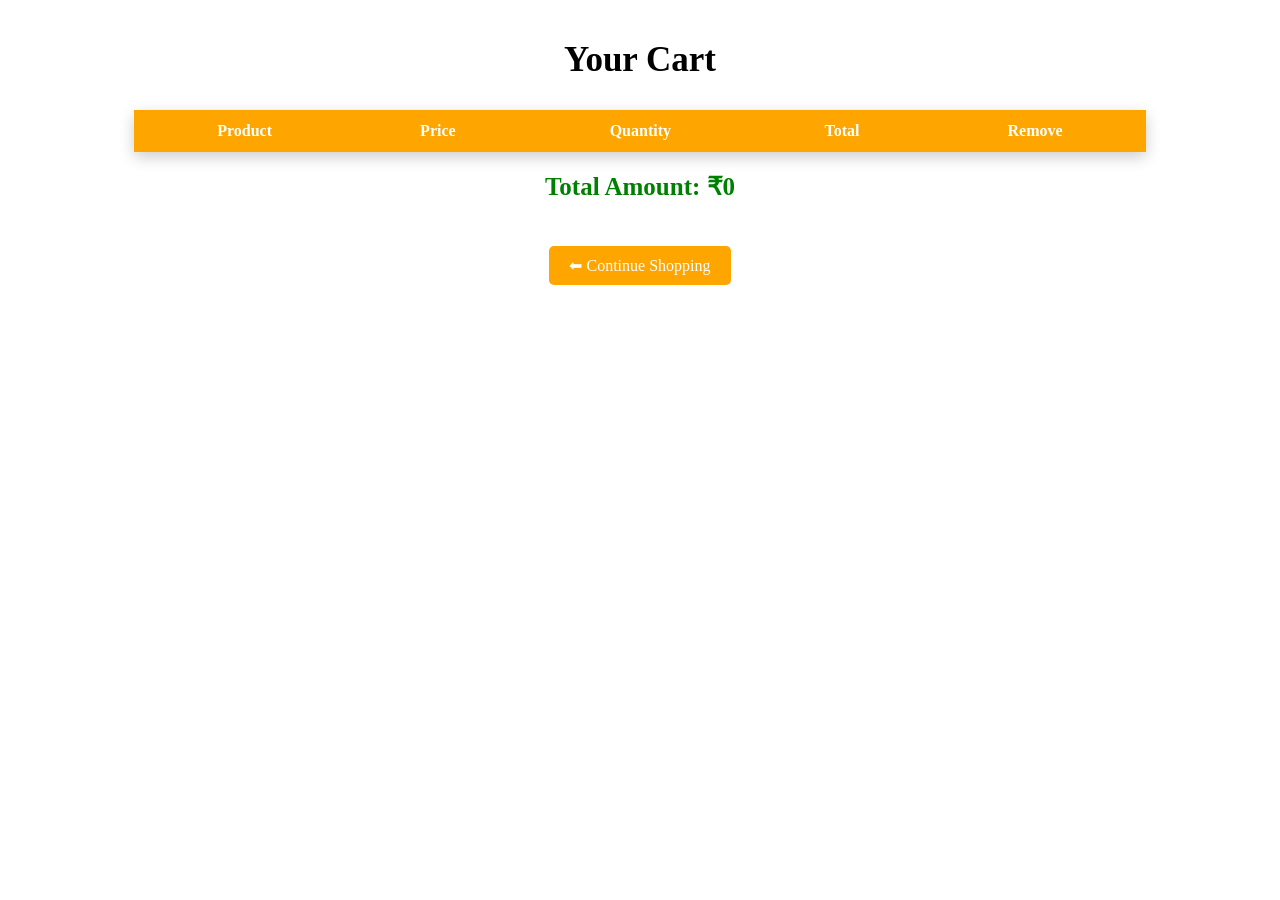
<file: cart.html>
<!DOCTYPE html>
<html lang="en">

<head>

    <meta charset="UTF-8">
    <meta name="viewport" content="width=device-width, initial-scale=1.0">

    <title>Your Cart</title>

    <style>
        /* CART PAGE */

        .cart-title {
            text-align: center;
            margin-top: 40px;
            font-size: 35px;
        }

        .cart-container {
            width: 80%;
            margin: auto;
            text-align: center;
            margin-top: 30px;
        }

        .cart-table {
            width: 100%;
            border-collapse: collapse;
            background: white;
            box-shadow: 0 5px 15px rgba(0, 0, 0, 0.2);
        }

        .cart-table th {
            background: orange;
            color: white;
            padding: 12px;
        }

        .cart-table td {
            padding: 12px;
            border-bottom: 1px solid #ddd;
        }

        .cart-total {
            margin-top: 20px;
            font-size: 25px;
            color: green;
        }

        .shop-btn {
            display: inline-block;
            margin-top: 20px;
            padding: 10px 20px;
            background: orange;
            color: white;
            text-decoration: none;
            border-radius: 5px;
        }

        .shop-btn:hover {
            background: red;
        }

        /* REMOVE BUTTON */

        .remove-btn {
            background: red;
            color: white;
            border: none;
            padding: 6px 10px;
            border-radius: 4px;
            cursor: pointer;
        }

        .remove-btn:hover {
            background: darkred;
        }
    </style>

</head>

<body>

    <h2 class="cart-title">Your Cart</h2>

    <div class="cart-container">

        <table class="cart-table">

            <thead>
                <tr>
                    <th>Product</th>
                    <th>Price</th>
                    <th>Quantity</th>
                    <th>Total</th>
                    <th>Remove</th>
                </tr>
            </thead>

            <tbody id="cartItems">
            </tbody>

        </table>

        <h3 class="cart-total">
            Total Amount: ₹<span id="totalAmount">0</span>
        </h3>

        <a href="electronics.html" class="shop-btn">
            ⬅ Continue Shopping
        </a>

    </div>


    <script>

        let cart = JSON.parse(localStorage.getItem("cart")) || [];

        let table = document.getElementById("cartItems");

        let total = 0;

        cart.forEach(function (item, index) {

            let row = document.createElement("tr");

            let itemTotal = item.price;

            total += itemTotal;

            row.innerHTML = `
<td>${item.name}</td>
<td>₹${item.price}</td>
<td>1</td>
<td>₹${itemTotal}</td>
<td>
<button class="remove-btn" onclick="removeItem(${index})">
Remove
</button>
</td>
`;

            table.appendChild(row);

        });

        document.getElementById("totalAmount").innerText = total;


        /* REMOVE ITEM FUNCTION */

        function removeItem(index) {

            let cart = JSON.parse(localStorage.getItem("cart")) || [];

            cart.splice(index, 1);

            localStorage.setItem("cart", JSON.stringify(cart));

            location.reload();

        }

    </script>

</body>

</html>
</file>
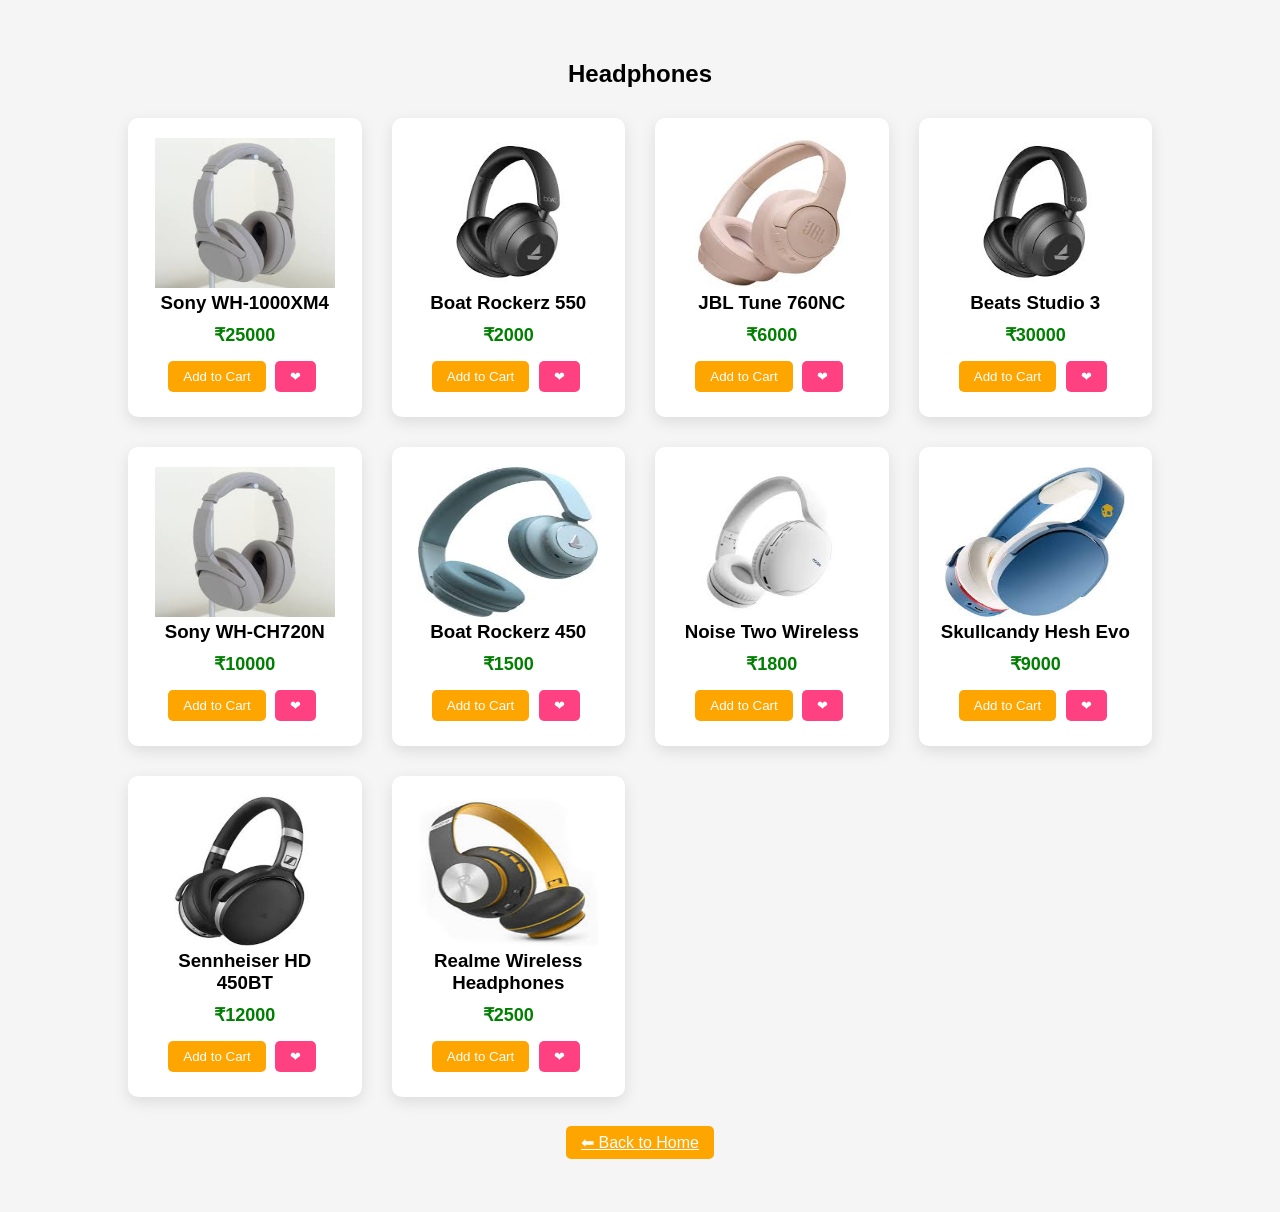
<file: headphone.html>
<!DOCTYPE html>
<html lang="en">

<head>
    <meta charset="UTF-8">
    <meta name="viewport" content="width=device-width, initial-scale=1.0">
    <title>Headphones</title>

    <link rel="stylesheet" href="style.css">

    <style>
        body {
            font-family: Arial;
            background: #f5f5f5;
        }

        .headphone-section {
            padding: 60px 10%;
            text-align: center;
        }

        .headphone-container {
            display: grid;
            grid-template-columns: repeat(auto-fit, minmax(220px, 1fr));
            gap: 30px;
            margin-top: 30px;
        }

        .headphone-box {
            background: white;
            padding: 20px;
            border-radius: 10px;
            box-shadow: 0 5px 15px rgba(0, 0, 0, 0.1);
            transition: 0.3s;
            position: relative;
        }

        .headphone-box:hover {
            transform: translateY(-10px);
        }

        .headphone-box img {
            width: 180px;
            height: 150px;
        }

        .price {
            color: green;
            font-weight: bold;
            margin: 10px 0;
        }

        .cart-btn {
            padding: 8px 15px;
            background: orange;
            border: none;
            color: white;
            border-radius: 5px;
            cursor: pointer;
        }

        .cart-btn:hover {
            background: red;
        }

        /* wishlist heart */

        .heart {
            position: absolute;
            top: 10px;
            right: 15px;
            font-size: 22px;
            cursor: pointer;
            color: #bbb;
        }

        .heart:hover {
            color: red;
        }

        .wish-btn {
            padding: 8px 15px;
            background: #ff4081;
            border: none;
            color: white;
            border-radius: 5px;
            cursor: pointer;
            margin: 5px;
        }

        .wish-btn:hover {
            background: #e91e63;
        }
    </style>

</head>

<body>

    <section class="headphone-section">

        <h2>Headphones</h2>

        <div class="headphone-container">

            <div class="headphone-box">

                <img src="Sony WH-1000XM4.jpg">
                <h3>Sony WH-1000XM4</h3>
                <p class="price">₹25000</p>
                <button onclick="addToCart('Sony WH-1000XM4',25000)" class="cart-btn">Add to Cart</button>
                <button onclick="addToWishlist('Sony WH-1000XM4',25000,'sony WH-1000XM4.jfif')"
                    class="wish-btn">❤</button>
            </div>

            <div class="headphone-box">
                <img src="boat_headphone.jpg">
                <h3>Boat Rockerz 550</h3>
                <p class="price">₹2000</p>
                <button onclick="addToCart('Boat Rockerz 550',2000)" class="cart-btn">Add to Cart</button>
                <button onclick="addToWishlist('Boat Rockerz 550',2000,'boat_headphone.jfif')"
                    class="wish-btn">❤</button>
            </div>

            <div class="headphone-box">
                <img src="JBL Tune 760NC.jpg">
                <h3>JBL Tune 760NC</h3>
                <p class="price">₹6000</p>
                <button onclick="addToCart('JBL Tune 760NC',6000)" class="cart-btn">Add to Cart</button>
                <button onclick="addToWishlist('JBL Tune 760NC',6000,'JBL Tune 760NC.jfif')" class="wish-btn">❤</button>
            </div>

            <div class="headphone-box">
                <img src="boat_headphone.jpg">
                <h3>Beats Studio 3</h3>
                <p class="price">₹30000</p>
                <button onclick="addToCart('Beats Studio 3',30000)" class="cart-btn">Add to Cart</button>
                <button onclick="addToWishlist('Beats Studio 3',30000,'boat_headphone.jfif')"
                    class="wish-btn">❤</button>
            </div>

            <div class="headphone-box">
                <img src="Sony WH-1000XM4.jpg">
                <h3>Sony WH-CH720N</h3>
                <p class="price">₹10000</p>
                <button onclick="addToCart('Sony WH-CH720N',10000)" class="cart-btn">Add to Cart</button>
                <button onclick="addToWishlist('Sony WH-CH720N',10000,'Sony WH-1000XM4.jfif')"
                    class="wish-btn">❤</button>
            </div>

            <div class="headphone-box">
                <img src="Boat Rockerz 450.jpg">
                <h3>Boat Rockerz 450</h3>
                <p class="price">₹1500</p>
                <button onclick="addToCart('Boat Rockerz 450',1500)" class="cart-btn">Add to Cart</button>
                <button onclick="addToWishlist('Boat Rockerz 450',1500,'Boat Rockerz 450.jfif')"
                    class="wish-btn">❤</button>
            </div>

            <div class="headphone-box">
                <img src="Noise Two Wireless.jpg">
                <h3>Noise Two Wireless</h3>
                <p class="price">₹1800</p>
                <button onclick="addToCart('Noise Two Wireless',1800)" class="cart-btn">Add to Cart</button>
                <button onclick="addToWishlist('Noise Two Wireless',1800,'Noise Two Wireless.jfif')"
                    class="wish-btn">❤</button>
            </div>

            <div class="headphone-box">
                <img src="Skullcandy Hesh Evo.jpg">
                <h3>Skullcandy Hesh Evo</h3>
                <p class="price">₹9000</p>
                <button onclick="addToCart('Skullcandy Hesh Evo',9000)" class="cart-btn">Add to Cart</button>
                <button onclick="addToWishlist('Skullcandy Hesh Evo',9000,'Skullcandy Hesh Evo.jfif')"
                    class="wish-btn">❤</button>
            </div>

            <div class="headphone-box">
                <img src="Sennheiser HD 450BT.jpg">
                <h3>Sennheiser HD 450BT</h3>
                <p class="price">₹12000</p>
                <button onclick="addToCart('Sennheiser HD 450BT',12000)" class="cart-btn">Add to Cart</button>
                <button onclick="addToWishlist('Sennheiser HD 450BT',12000,'Sennheiser HD 450BT.jfif')"
                    class="wish-btn">❤</button>
            </div>

            <div class="headphone-box">
                <img src="Realme Wireless Headphones.jpg">
                <h3>Realme Wireless Headphones</h3>
                <p class="price">₹2500</p>
                <button onclick="addToCart('Realme Wireless Headphones',2500)" class="cart-btn">Add to Cart</button>
                <button onclick="addToWishlist('Realme Wireless Headphones',2500,'Realme Wireless Headphones.jfif')"
                    class="wish-btn">❤</button>
            </div>

        </div>

        <br><br>

        <a href="electronics.html" class="cart-btn">⬅ Back to Home</a>

    </section>

    <script>

        function addToCart(name, price) {

            let cart = JSON.parse(localStorage.getItem("cart")) || [];

            cart.push({ name: name, price: price });

            localStorage.setItem("cart", JSON.stringify(cart));

            alert(name + " added to cart");

        }

        function addToWishlist(name, price, image) {

            let wishlist = JSON.parse(localStorage.getItem("wishlist")) || [];

            wishlist.push({
                name: name,
                price: price,
                image: image
            });

            localStorage.setItem("wishlist", JSON.stringify(wishlist));

            alert(name + " added to wishlist ❤️");

        }

    </script>

</body>

</html>
</file>
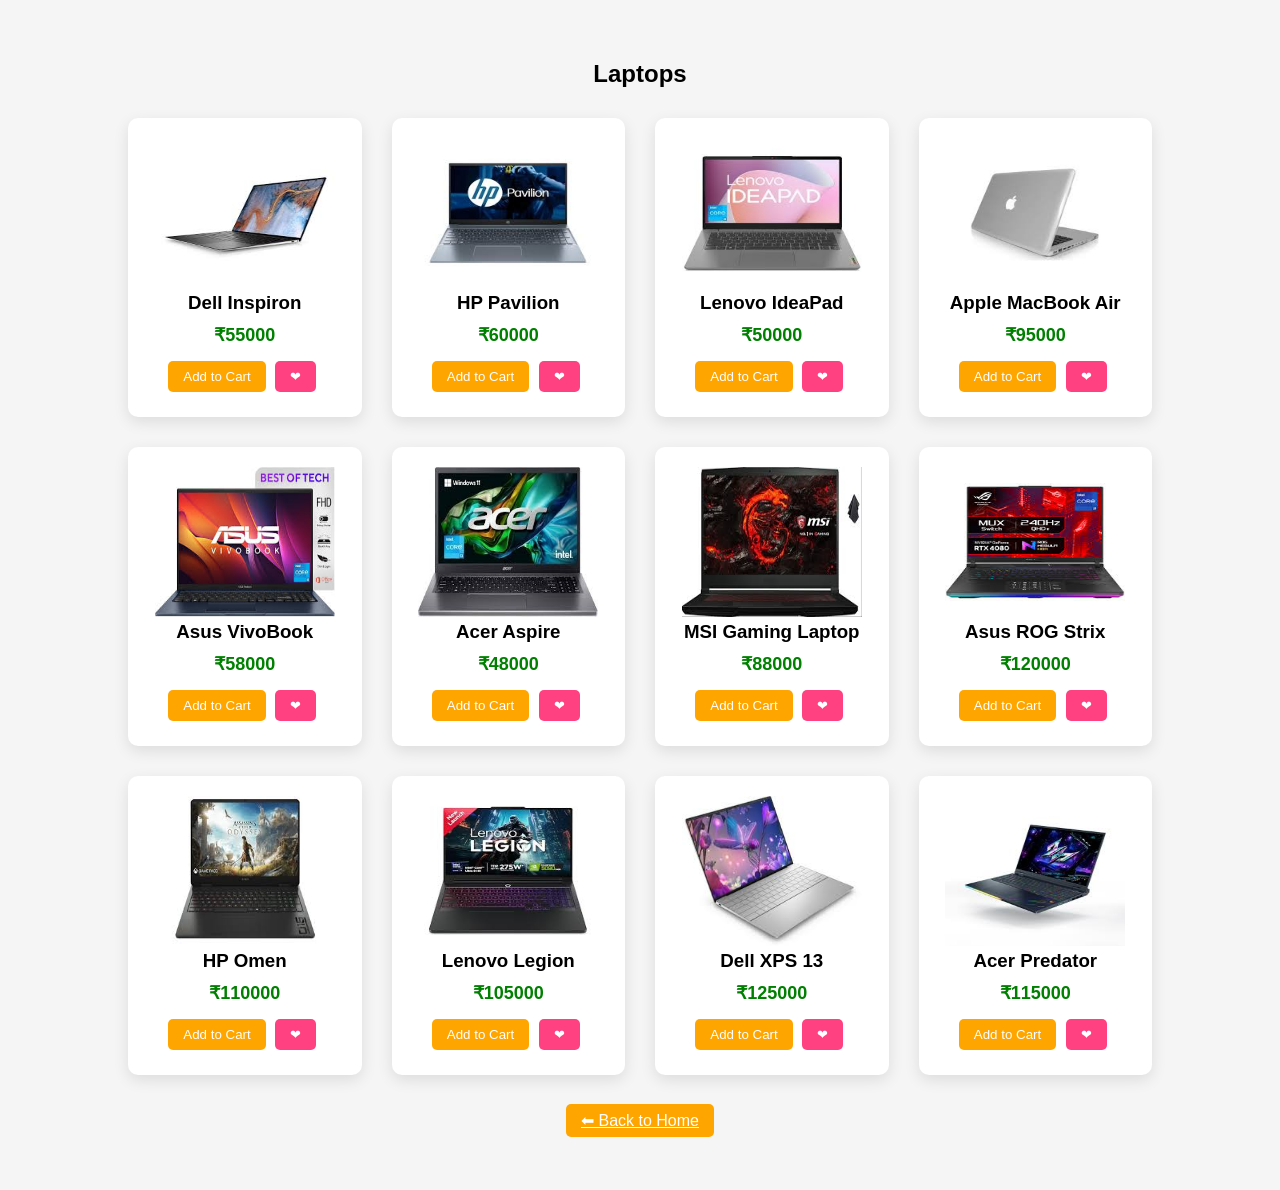
<file: leptop.html>
<!DOCTYPE html>
<html lang="en">

<head>
    <meta charset="UTF-8">
    <meta name="viewport" content="width=device-width, initial-scale=1.0">
    <title>Laptops</title>

    <link rel="stylesheet" href="style.css">

    <style>
        body {
            font-family: Arial;
            background: #f5f5f5;
        }

        .laptop-section {
            padding: 60px 10%;
            text-align: center;
        }

        .laptop-container {
            display: grid;
            grid-template-columns: repeat(auto-fit, minmax(220px, 1fr));
            gap: 30px;
            margin-top: 30px;
        }

        .laptop-box {
            background: white;
            padding: 20px;
            border-radius: 10px;
            box-shadow: 0 5px 15px rgba(0, 0, 0, 0.1);
            transition: 0.3s;
        }

        .laptop-box:hover {
            transform: translateY(-10px);
        }

        .laptop-box img {
            width: 180px;
            height: 150px;
        }

        .price {
            color: green;
            font-weight: bold;
            margin: 10px 0;
        }

        .cart-btn {
            padding: 8px 15px;
            background: orange;
            border: none;
            color: white;
            border-radius: 5px;
            cursor: pointer;
        }

        .cart-btn:hover {
            background: red;
        }

        .wish-btn {
            padding: 8px 15px;
            background: #ff4081;
            border: none;
            color: white;
            border-radius: 5px;
            cursor: pointer;
            margin: 5px;
        }

        .wish-btn:hover {
            background: #e91e63;
        }
    </style>

</head>

<body>

    <section class="laptop-section">

        <h2>Laptops</h2>

        <div class="laptop-container">

            <div class="laptop-box">
                <img src="dell_leptop.jpg">
                <h3>Dell Inspiron</h3>
                <p class="price">₹55000</p>
                <button onclick="addToCart('Dell Inspiron',55000)" class="cart-btn">Add to Cart</button>
                <button onclick="addToWishlist('Dell Inspiron',55000,'Dell Inspiron.jfif')" class="wish-btn">❤</button>
            </div>

            <div class="laptop-box">
                <img src="HP Pavilion.jpg">
                <h3>HP Pavilion</h3>
                <p class="price">₹60000</p>
                <button onclick="addToCart('HP Pavilion',60000)" class="cart-btn">Add to Cart</button>
                <button onclick="addToWishlist('HP Pavilion',25000,'sony WH-1000XM4.jfif')" class="wish-btn">❤</button>
            </div>

            <div class="laptop-box">
                <img src="Lenovo IdeaPad.jpg">
                <h3>Lenovo IdeaPad</h3>
                <p class="price">₹50000</p>
                <button onclick="addToCart('Lenovo IdeaPad',50000)" class="cart-btn">Add to Cart</button>
                <button onclick="addToWishlist('Lenovo IdeaPad',50000,'Lenovo IdeaPad.jfif')"
                    class="wish-btn">❤</button>
            </div>

            <div class="laptop-box">
                <img src="Apple MacBook Air.jpg">
                <h3>Apple MacBook Air</h3>
                <p class="price">₹95000</p>
                <button onclick="addToCart('Apple MacBook Air',95000)" class="cart-btn">Add to Cart</button>
                <button onclick="addToWishlist('Apple MacBook Air',95000,'Apple MacBook Air.jfif')"
                    class="wish-btn">❤</button>
            </div>

            <div class="laptop-box">
                <img src="Asus VivoBook.jpg">
                <h3>Asus VivoBook</h3>
                <p class="price">₹58000</p>
                <button onclick="addToCart('Asus VivoBook',58000)" class="cart-btn">Add to Cart</button>
                <button onclick="addToWishlist('Asus VivoBook',58000,'Asus VivoBook.jfif')" class="wish-btn">❤</button>
            </div>

            <div class="laptop-box">
                <img src="Acer Aspire.jpg">
                <h3>Acer Aspire</h3>
                <p class="price">₹48000</p>
                <button onclick="addToCart('Acer Aspire',48000)" class="cart-btn">Add to Cart</button>
                <button onclick="addToWishlist('Acer Aspire',48000,'Acer Aspire.jfif')" class="wish-btn">❤</button>
            </div>

            <div class="laptop-box">
                <img src="MSI Gaming Laptop.jpg">
                <h3>MSI Gaming Laptop</h3>
                <p class="price">₹88000</p>
                <button onclick="addToCart('MSI Gaming Laptop',88000)" class="cart-btn">Add to Cart</button>
                <button onclick="addToWishlist('MSI Gaming Laptop',88000,'MSI Gaming Laptop.jfif')"
                    class="wish-btn">❤</button>
            </div>

            <div class="laptop-box">
                <img src="Asus ROG Strix.jpg">
                <h3>Asus ROG Strix</h3>
                <p class="price">₹120000</p>
                <button onclick="addToCart('Asus ROG Strix',120000)" class="cart-btn">Add to Cart</button>
                <button onclick="addToWishlist('Asus ROG Strix',120000,'Asus ROG Strix.jfif')"
                    class="wish-btn">❤</button>
            </div>

            <div class="laptop-box">
                <img src="HP Omen.jpg">
                <h3>HP Omen</h3>
                <p class="price">₹110000</p>
                <button onclick="addToCart('HP Omen',110000)" class="cart-btn">Add to Cart</button>
                <button onclick="addToWishlist('HP Omen',110000,'HP Omen.jfif')" class="wish-btn">❤</button>
            </div>

            <div class="laptop-box">
                <img src="Lenovo Legion.jpg">
                <h3>Lenovo Legion</h3>
                <p class="price">₹105000</p>
                <button onclick="addToCart('Lenovo Legion',105000)" class="cart-btn">Add to Cart</button>
                <button onclick="addToWishlist('Lenovo Legion',105000,'Lenovo Legion.jfif')" class="wish-btn">❤</button>
            </div>

            <div class="laptop-box">
                <img src="Dell XPS 13.jpg">
                <h3>Dell XPS 13</h3>
                <p class="price">₹125000</p>
                <button onclick="addToCart('Dell XPS 13',125000)" class="cart-btn">Add to Cart</button>
                <button onclick="addToWishlist('Dell XPS 13',125000,'Dell XPS 13.jfif')" class="wish-btn">❤</button>
            </div>

            <div class="laptop-box">
                <img src="Acer Predator.jpg">
                <h3>Acer Predator</h3>
                <p class="price">₹115000</p>
                <button onclick="addToCart('Acer Predator',115000)" class="cart-btn">Add to Cart</button>
                <button onclick="addToWishlist('Acer Predator',115000,'Acer Predator.jfif')" class="wish-btn">❤</button>
            </div>

        </div>

        <br><br>

        <a href="electronics.html" class="cart-btn">⬅ Back to Home</a>

    </section>

    <script>

        function addToCart(name, price) {

            let cart = JSON.parse(localStorage.getItem("cart")) || [];

            cart.push({ name: name, price: price });

            localStorage.setItem("cart", JSON.stringify(cart));

            alert(name + " added to cart");

        }

        function addToWishlist(name, price, image) {

            let wishlist = JSON.parse(localStorage.getItem("wishlist")) || [];

            wishlist.push({
                name: name,
                price: price,
                image: image
            });

            localStorage.setItem("wishlist", JSON.stringify(wishlist));

            alert(name + " added to wishlist ❤️");

        }

    </script>

</body>

</html>
</file>
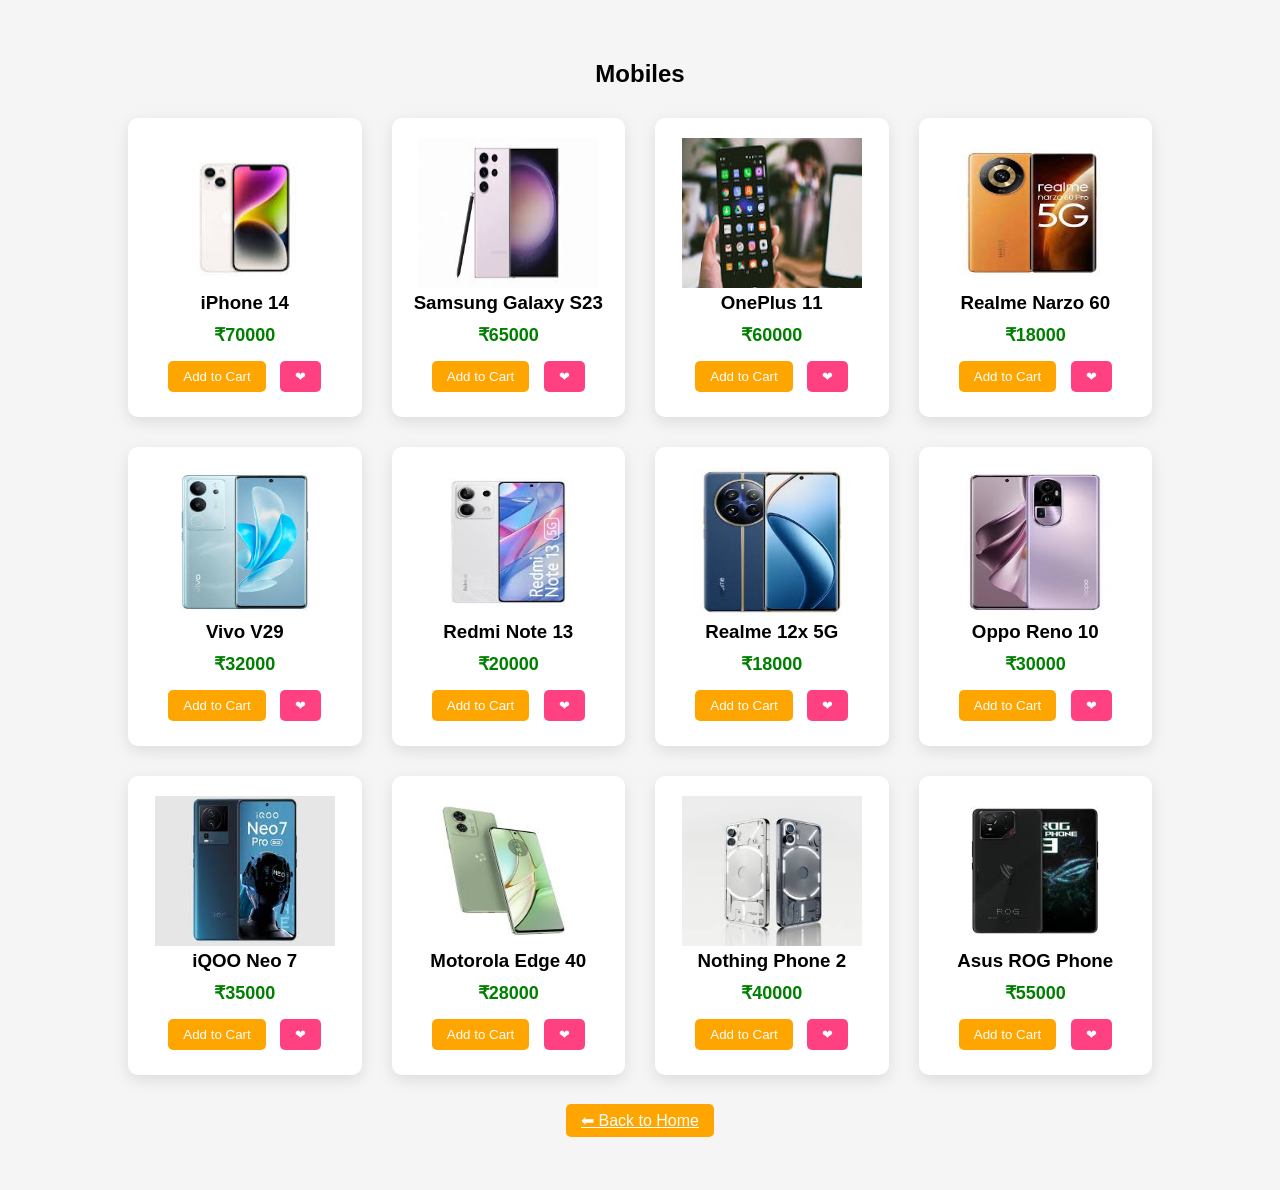
<file: mobile.html>
<!DOCTYPE html>
<html lang="en">

<head>
    <meta charset="UTF-8">
    <meta name="viewport" content="width=device-width, initial-scale=1.0">
    <title>Mobiles</title>

    <link rel="stylesheet" href="style.css">

    <style>
        body {
            font-family: Arial;
            background: #f5f5f5;
        }

        .mobile-section {
            padding: 60px 10%;
            text-align: center;
        }

        .mobile-container {
            display: grid;
            grid-template-columns: repeat(auto-fit, minmax(220px, 1fr));
            gap: 30px;
            margin-top: 30px;
        }

        .mobile-box {
            background: white;
            padding: 20px;
            border-radius: 10px;
            box-shadow: 0 5px 15px rgba(0, 0, 0, 0.1);
            transition: 0.3s;
        }

        .mobile-box:hover {
            transform: translateY(-10px);
        }

        .mobile-box img {
            width: 180px;
            height: 150px;
        }

        .price {
            color: green;
            font-weight: bold;
            margin: 10px 0;
        }

        .cart-btn {
            padding: 8px 15px;
            background: orange;
            border: none;
            color: white;
            border-radius: 5px;
            cursor: pointer;
            margin: 5px;
        }

        .cart-btn:hover {
            background: red;
        }

        .wish-btn {
            padding: 8px 15px;
            background: #ff4081;
            border: none;
            color: white;
            border-radius: 5px;
            cursor: pointer;
            margin: 5px;
        }

        .wish-btn:hover {
            background: #e91e63;
        }
    </style>
</head>

<body>

    <section class="mobile-section">

        <h2>Mobiles</h2>

        <div class="mobile-container">

            <!-- 1 -->
            <div class="mobile-box">
                <img src="iphone 14.jpg">
                <h3>iPhone 14</h3>
                <p class="price">₹70000</p>
                <button onclick="addToCart('iPhone 14',70000)" class="cart-btn">Add to Cart</button>
                <button onclick="addToWishlist('iPhone 14',70000,'iphone 14.jfif')" class="wish-btn">❤</button>
            </div>

            <!-- 2 -->
            <div class="mobile-box">
                <img src="samsung.jpg">
                <h3>Samsung Galaxy S23</h3>
                <p class="price">₹65000</p>
                <button onclick="addToCart('Samsung Galaxy S23',65000)" class="cart-btn">Add to Cart</button>
                <button onclick="addToWishlist('Samsung Galaxy S23',65000,'samsung.jfif')" class="wish-btn">❤
                </button>
            </div>

            <!-- 3 -->
            <div class="mobile-box">
                <img src="mobile.jpg">
                <h3>OnePlus 11</h3>
                <p class="price">₹60000</p>
                <button onclick="addToCart('OnePlus 11',60000)" class="cart-btn">Add to Cart</button>
                <button onclick="addToWishlist('OnePlus 11',60000,'mobile.jfif')" class="wish-btn">❤</button>
            </div>

            <!-- 4 -->
            <div class="mobile-box">
                <img src="realme narzo 60.jpg">
                <h3>Realme Narzo 60</h3>
                <p class="price">₹18000</p>
                <button onclick="addToCart('Realme Narzo 60',18000)" class="cart-btn">Add to Cart</button>
                <button onclick="addToWishlist('Realme Narzo 60',18000,'realme narzo 60.jfif')" class="wish-btn">❤
                </button>
            </div>

            <!-- 5 -->
            <div class="mobile-box">
                <img src="vivo v29.jpg">
                <h3>Vivo V29</h3>
                <p class="price">₹32000</p>
                <button onclick="addToCart('Vivo V29',32000)" class="cart-btn">Add to Cart</button>
                <button onclick="addToWishlist('Vivo V29',32000,'vivo v29.jfif')" class="wish-btn">❤</button>
            </div>

            <!-- 6 -->
            <div class="mobile-box">
                <img src="Redmi Note 13.jpg">
                <h3>Redmi Note 13</h3>
                <p class="price">₹20000</p>
                <button onclick="addToCart('Redmi Note 13',20000)" class="cart-btn">Add to Cart</button>
                <button onclick="addToWishlist('Redmi Note 13',20000,'Redmi Note 13.jfif')" class="wish-btn">❤</button>
            </div>

            <!-- 7 -->
            <div class="mobile-box">
                <img src="realme 12x 5g.jpg">
                <h3>Realme 12x 5G</h3>
                <p class="price">₹18000</p>
                <button onclick="addToCart('Realme 12x 5G',18000)" class="cart-btn">Add to Cart</button>
                <button onclick="addToWishlist('Realme 12x 5G',18000,'realme 12x 5g.jfif')" class="wish-btn">❤</button>
            </div>

            <!-- 8 -->
            <div class="mobile-box">
                <img src="Oppo Reno 10.jpg">
                <h3>Oppo Reno 10</h3>
                <p class="price">₹30000</p>
                <button onclick="addToCart('Oppo Reno 10',30000)" class="cart-btn">Add to Cart</button>
                <button onclick="addToWishlist('Oppo Reno 10',30000,'oppo reno 10.jfif')" class="wish-btn">❤</button>
            </div>

            <!-- 9 -->
            <div class="mobile-box">
                <img src="iQOO Neo 7.jpg">
                <h3>iQOO Neo 7</h3>
                <p class="price">₹35000</p>
                <button onclick="addToCart('iQOO Neo 7',35000)" class="cart-btn">Add to Cart</button>
                <button onclick="addToWishlist('iQOO Neo 7',35000,'iQOO Neo 7.jfif')" class="wish-btn">❤</button>
            </div>

            <!-- 10 -->
            <div class="mobile-box">
                <img src="Motorola Edge 40.jpg">
                <h3>Motorola Edge 40</h3>
                <p class="price">₹28000</p>
                <button onclick="addToCart('Motorola Edge 40',28000)" class="cart-btn">Add to Cart</button>
                <button onclick="addToWishlist('Motorola Edge 40',28000,'Motorola Edge 40.jfif')"
                    class="wish-btn">❤</button>
            </div>

            <!-- 11 -->
            <div class="mobile-box">
                <img src="Nothing Phone 2.jpg">
                <h3>Nothing Phone 2</h3>
                <p class="price">₹40000</p>
                <button onclick="addToCart('Nothing Phone 2',40000)" class="cart-btn">Add to Cart</button>
                <button onclick="addToWishlist('Nothing Phone 2',40000,'Nothing Phone 2.jfif')"
                    class="wish-btn">❤</button>
            </div>

            <!-- 12 -->
            <div class="mobile-box">
                <img src="Asus ROG Phone.jpg">
                <h3>Asus ROG Phone</h3>
                <p class="price">₹55000</p>
                <button onclick="addToCart('Asus ROG Phone',55000)" class="cart-btn">Add to Cart</button>
                <button onclick="addToWishlist('Asus ROG Phone',55000,'Asus ROG phone.jfif')"
                    class="wish-btn">❤</button>
            </div>

        </div>

        <br><br>

        <a href="electronics.html" class="cart-btn">⬅ Back to Home</a>

    </section>

    <script>

        function addToCart(name, price) {

            let cart = JSON.parse(localStorage.getItem("cart")) || [];

            cart.push({ name: name, price: price });

            localStorage.setItem("cart", JSON.stringify(cart));

            alert(name + " added to cart");

        }

        function addToWishlist(name, price, image) {

            let wishlist = JSON.parse(localStorage.getItem("wishlist")) || [];

            wishlist.push({
                name: name,
                price: price,
                image: image
            });

            localStorage.setItem("wishlist", JSON.stringify(wishlist));

            alert(name + " added to wishlist ❤️");

        }

    </script>

</body>

</html>
</file>
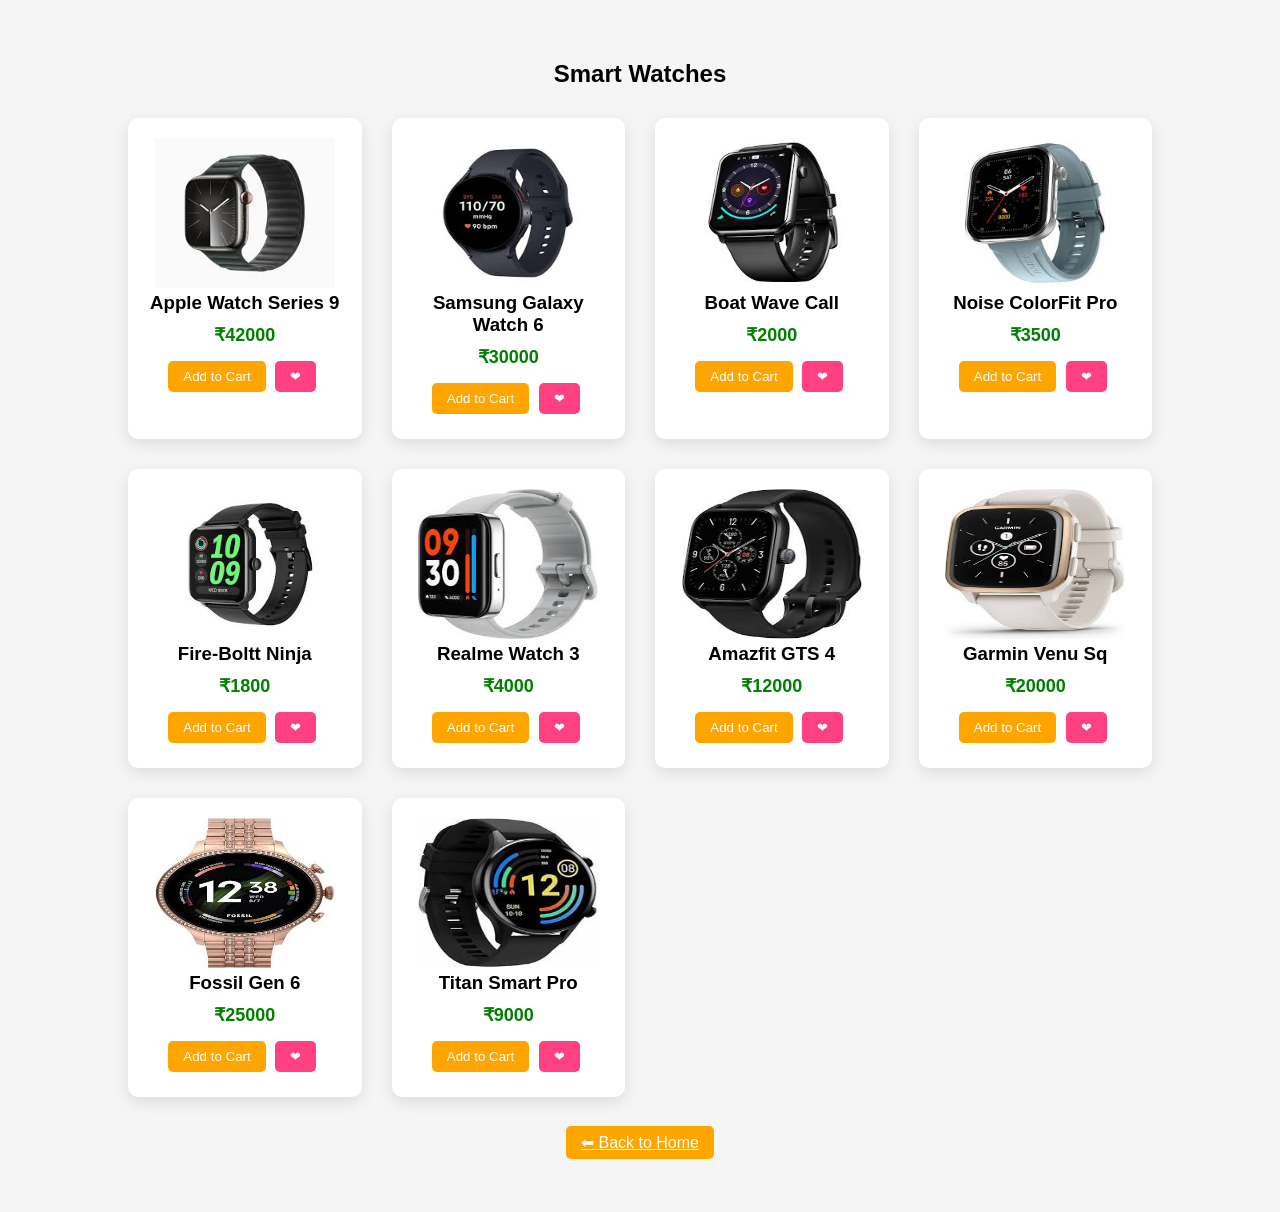
<file: smart watch.html>
<!DOCTYPE html>
<html lang="en">

<head>
    <meta charset="UTF-8">
    <meta name="viewport" content="width=device-width, initial-scale=1.0">
    <title>Smart Watches</title>

    <link rel="stylesheet" href="style.css">

    <style>
        body {
            font-family: Arial;
            background: #f5f5f5;
        }

        .watch-section {
            padding: 60px 10%;
            text-align: center;
        }

        .watch-container {
            display: grid;
            grid-template-columns: repeat(auto-fit, minmax(220px, 1fr));
            gap: 30px;
            margin-top: 30px;
        }

        .watch-box {
            background: white;
            padding: 20px;
            border-radius: 10px;
            box-shadow: 0 5px 15px rgba(0, 0, 0, 0.1);
            transition: 0.3s;
        }

        .watch-box:hover {
            transform: translateY(-10px);
        }

        .watch-box img {
            width: 180px;
            height: 150px;
        }

        .price {
            color: green;
            font-weight: bold;
            margin: 10px 0;
        }

        .cart-btn {
            padding: 8px 15px;
            background: orange;
            border: none;
            color: white;
            border-radius: 5px;
            cursor: pointer;
        }

        .cart-btn:hover {
            background: red;
        }

        .wish-btn {
            padding: 8px 15px;
            background: #ff4081;
            border: none;
            color: white;
            border-radius: 5px;
            cursor: pointer;
            margin: 5px;
        }

        .wish-btn:hover {
            background: #e91e63;
        }
    </style>

</head>

<body>

    <section class="watch-section">

        <h2>Smart Watches</h2>

        <div class="watch-container">

            <div class="watch-box">
                <img src="Apple Watch Series 9.jpg">
                <h3>Apple Watch Series 9</h3>
                <p class="price">₹42000</p>
                <button onclick="addToCart('Apple Watch Series 9',42000)" class="cart-btn">Add to Cart</button>
                <button onclick="addToWishlist('Apple Watch Series 9',42000,'Apple Watch Series 9.jfif')"
                    class="wish-btn">❤</button>
            </div>

            <div class="watch-box">
                <img src="Samsung Galaxy Watch 6.jpg">
                <h3>Samsung Galaxy Watch 6</h3>
                <p class="price">₹30000</p>
                <button onclick="addToCart('Samsung Galaxy Watch 6',30000)" class="cart-btn">Add to Cart</button>
                <button onclick="addToWishlist('Samsung Galaxy Watch 6',30000,'Samsung Galaxy Watch 6.jfif')"
                    class="wish-btn">❤</button>
            </div>

            <div class="watch-box">
                <img src="Boat Wave Call.jpg">
                <h3>Boat Wave Call</h3>
                <p class="price">₹2000</p>
                <button onclick="addToCart('Boat Wave Call',2000)" class="cart-btn">Add to Cart</button>
                <button onclick="addToWishlist('Boat Wave Call',2000,'Boat Wave Call.jfif')" class="wish-btn">❤</button>
            </div>

            <div class="watch-box">
                <img src="Noise ColorFit Pro.jpg">
                <h3>Noise ColorFit Pro</h3>
                <p class="price">₹3500</p>
                <button onclick="addToCart('Noise ColorFit Pro',3500)" class="cart-btn">Add to Cart</button>
                <button onclick="addToWishlist('Noise ColorFit Pro',3500,'Noise ColorFit Pro.jfif')"
                    class="wish-btn">❤</button>
            </div>

            <div class="watch-box">
                <img src="Fire-Boltt Ninja.jpg">
                <h3>Fire-Boltt Ninja</h3>
                <p class="price">₹1800</p>
                <button onclick="addToCart('Fire-Boltt Ninja',1800)" class="cart-btn">Add to Cart</button>
                <button onclick="addToWishlist('Fire-Boltt Ninja',1800,'Fire-Boltt Ninja.jfif')"
                    class="wish-btn">❤</button>
            </div>

            <div class="watch-box">
                <img src="Realme Watch 3.jpg">
                <h3>Realme Watch 3</h3>
                <p class="price">₹4000</p>
                <button onclick="addToCart('Realme Watch 3',4000)" class="cart-btn">Add to Cart</button>
                <button onclick="addToWishlist('Realme Watch 3',4000,'Realme Watch 3.jfif')" class="wish-btn">❤</button>
            </div>

            <div class="watch-box">
                <img src="Amazfit GTS 4.jpg">
                <h3>Amazfit GTS 4</h3>
                <p class="price">₹12000</p>
                <button onclick="addToCart('Amazfit GTS 4',12000)" class="cart-btn">Add to Cart</button>
                <button onclick="addToWishlist('Amazfit GTS 4',12000,'Amazfit GTS 4.jfif')" class="wish-btn">❤</button>
            </div>

            <div class="watch-box">
                <img src="Garmin Venu Sq.jpg">
                <h3>Garmin Venu Sq</h3>
                <p class="price">₹20000</p>
                <button onclick="addToCart('Garmin Venu Sq',20000)" class="cart-btn">Add to Cart</button>
                <button onclick="addToWishlist('Garmin Venu Sq',20000,'Garmin Venu Sq.jfif')"
                    class="wish-btn">❤</button>
            </div>

            <div class="watch-box">
                <img src="Fossil Gen 6.jpg">
                <h3>Fossil Gen 6</h3>
                <p class="price">₹25000</p>
                <button onclick="addToCart('Fossil Gen 6',25000)" class="cart-btn">Add to Cart</button>
                <button onclick="addToWishlist('Fossil Gen 6',25000,'Fossil Gen 6.jfif')" class="wish-btn">❤</button>
            </div>

            <div class="watch-box">
                <img src="Titan Smart Pro.jpg">
                <h3>Titan Smart Pro</h3>
                <p class="price">₹9000</p>
                <button onclick="addToCart('Titan Smart Pro',9000)" class="cart-btn">Add to Cart</button>
                <button onclick="addToWishlist('Titan Smart Pro',9000,'Titan Smart Pro.jfif')"
                    class="wish-btn">❤</button>
            </div>

        </div>

        <br><br>

        <a href="electronics.html" class="cart-btn">⬅ Back to Home</a>

    </section>

    <script>

        function addToCart(name, price) {

            let cart = JSON.parse(localStorage.getItem("cart")) || [];

            cart.push({ name: name, price: price });

            localStorage.setItem("cart", JSON.stringify(cart));

            alert(name + " added to cart");

        }

        function addToWishlist(name, price, image) {

            let wishlist = JSON.parse(localStorage.getItem("wishlist")) || [];

            wishlist.push({
                name: name,
                price: price,
                image: image
            });

            localStorage.setItem("wishlist", JSON.stringify(wishlist));

            alert(name + " added to wishlist ❤️");

        }

    </script>
</body>

</html>
</file>
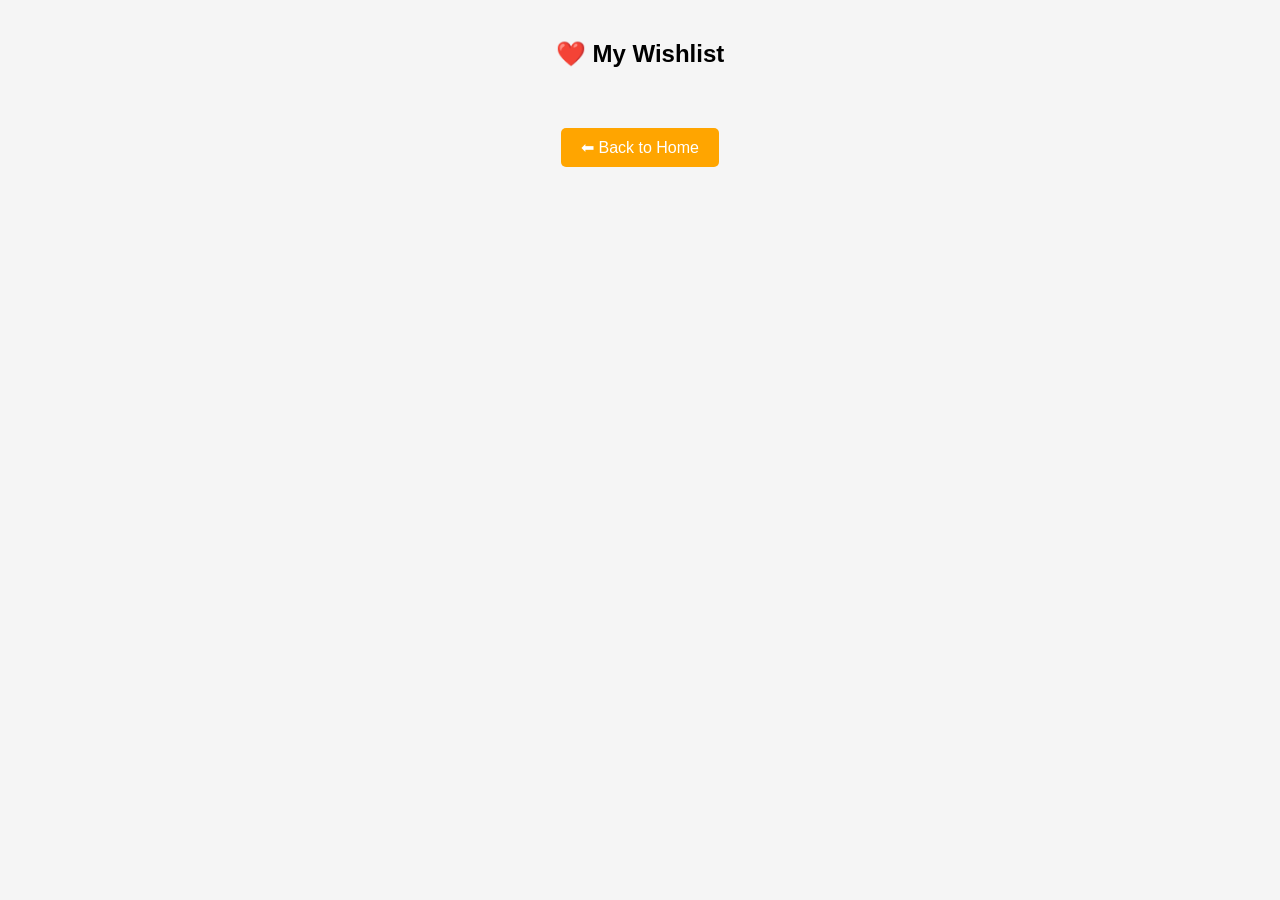
<file: wishlist.html>
<!DOCTYPE html>
<html lang="en">

<head>

    <meta charset="UTF-8">
    <meta name="viewport" content="width=device-width, initial-scale=1.0">

    <title>Wishlist</title>

    <style>
        body {
            font-family: Arial;
            background: #f5f5f5;
            text-align: center;
        }

        h2 {
            margin-top: 40px;
        }

        .wishlist-container {
            width: 80%;
            margin: auto;
            margin-top: 30px;
            display: grid;
            grid-template-columns: repeat(auto-fit, minmax(220px, 1fr));
            gap: 30px;
        }

        .box {
            background: white;
            padding: 20px;
            border-radius: 10px;
            box-shadow: 0 5px 15px rgba(0, 0, 0, 0.2);
        }

        .box img {
            width: 150px;
            height: 130px;
        }

        .price {
            color: green;
            font-weight: bold;
            margin: 10px 0;
        }

        .remove-btn {
            background: red;
            color: white;
            border: none;
            padding: 8px 15px;
            cursor: pointer;
            border-radius: 5px;
        }

        .home-btn {
            display: inline-block;
            margin-top: 30px;
            padding: 10px 20px;
            background: orange;
            color: white;
            text-decoration: none;
            border-radius: 5px;
        }
    </style>

</head>

<body>

    <h2>❤️ My Wishlist</h2>

    <div class="wishlist-container" id="wishlistItems"></div>

    <a href="electronics.html" class="home-btn">⬅ Back to Home</a>

    <script>

        let wishlist = JSON.parse(localStorage.getItem("wishlist")) || [];

        let container = document.getElementById("wishlistItems");

        wishlist.forEach(function (item, index) {

            let box = document.createElement("div");

            box.classList.add("box");

            box.innerHTML = `
<img src="${item.image}">
<h3>${item.name}</h3>
<p class="price">₹${item.price}</p>
<button class="remove-btn" onclick="removeItem(${index})">
Remove
</button>
`;

            container.appendChild(box);

        });

        function removeItem(index) {

            wishlist.splice(index, 1);

            localStorage.setItem("wishlist", JSON.stringify(wishlist));

            location.reload();

        }

    </script>

</body>

</html>
</file>
<file: style.css>
/* ================= NAVBAR ================= */
* {
    margin: 0;
    padding: 0;
    box-sizing: border-box;
}

body {
    margin: 0;
}

html {
    scroll-behavior: smooth;
}

.navbar {
    display: flex;
    justify-content: space-between;
    align-items: center;
    background: rgb(132, 129, 123);
    padding: 15px 30px;
}

.logo h2 {
    color: white;
}

/* NAV LINKS */

.nav-links {
    list-style: none;
    display: flex;
    align-items: center;
    gap: 25px;
}

.nav-links li {
    margin-left: 10px;
}

.nav-links a {
    color: white;
    text-decoration: none;
    font-size: 18px;
    padding: 5px 10px;
    transition: 0.3s;
}

/* HOVER EFFECT */

.nav-links a:hover {
    color: orange;
    text-decoration: none;
}

/* VISITED LINK BLUE NA THAY */

.nav-links a:visited {
    color: white;
    text-decoration: none;
}

/* MOBILE MENU */

.menu-toggle {
    display: none;
    color: white;
    font-size: 25px;
    cursor: pointer;
}

/* ================= HOME SECTION ================= */

.home {
    position: relative;
    display: flex;
    align-items: center;
    justify-content: space-between;
    padding: 80px 10%;
    overflow: hidden;
}

/* VIDEO BACKGROUND */

.bg-video {
    position: absolute;
    top: 0;
    left: 0;
    width: 100%;
    height: 100%;
    object-fit: cover;
    z-index: -1;
}

/* TEXT LEFT SIDE ANIMATION */

.home-text {
    max-width: 500px;
    color: white;
    z-index: 1;
    opacity: 0;
    transform: translateX(-100px);
    animation: leftSlide 1.2s ease forwards;
    animation-delay: 1s;
}

/* IMAGE RIGHT SIDE */

.home-img {
    background: rgba(255, 255, 255, 0.1);
    backdrop-filter: blur(10px);
    padding: 20px;
    border-radius: 10px;
    box-shadow: 0 10px 30px rgba(0, 0, 0, 0.3);
    z-index: 1;
}

.home-img img {
    width: 450px;
    opacity: 0;
    transform: translateX(100px);
    animation: rightSlide 1.2s ease forwards;
    animation-delay: 1s;
}

/* KEYFRAMES */

@keyframes leftSlide {

    0% {
        opacity: 0;
        transform: translateX(-100px);
    }

    100% {
        opacity: 1;
        transform: translateX(0);
    }

}

@keyframes rightSlide {

    0% {
        opacity: 0;
        transform: translateX(100px);
    }

    100% {
        opacity: 1;
        transform: translateX(0);
    }

}

/* TEXT DESIGN */

.home-text h1 {
    font-size: 45px;
}

.home-text span {
    color: orange;
}

.home-text p {
    margin: 20px 0;
    font-size: 18px;
}

/* ================= CATEGORY SECTION ================= */

.categories {
    padding: 30px 10% 80px;
    text-align: center;
    background: #f5f5f5;

    margin-top: 50px;
}

.heading {
    font-size: 35px;
    margin: 0 0 30px 0;
}

.category-container {
    display: grid;
    grid-template-columns: repeat(auto-fit, minmax(200px, 1fr));
    gap: 30px;
}

.category-box {
    background: #ffffff;
    padding: 30px;
    border-radius: 10px;
    transition: 0.4s;
    cursor: pointer;
    text-decoration: none;
    color: black;
    display: block;
    text-align: center;
}

.category-box img {
    height: 150px;
    width: 200px;
    margin-bottom: 15px;
}

.category-box h3 {
    font-size: 20px;
    margin-top: 10px;
}

.category-box:hover {
    transform: translateY(-10px);
    box-shadow: 0 10px 25px rgba(0, 0, 0, 0.2);
}

/* CATEGORY BUTTON */

.cat-btn {
    margin-top: 10px;
    padding: 8px 18px;
    background: orange;
    border: none;
    color: white;
    border-radius: 5px;
    cursor: pointer;
}

.cat-btn:hover {
    background: red;
}

/* ================= PRODUCT SECTION ================= */

.products {
    padding: 80px 10%;
    text-align: center;
    background-color: #f5f5f5;
}

.product-container {
    display: grid;
    grid-template-columns: repeat(auto-fit, minmax(220px, 1fr));
    gap: 30px;
}

.product-box {
    background: white;
    padding: 20px;
    border-radius: 10px;
    box-shadow: 0 5px 15px rgba(0, 0, 0, 0.1);
    transition: 0.3s;
}

.product-box img {
    width: 100%;
    height: 180px;
    object-fit: cover;
    margin-bottom: 10px;
}

.product-box h3 {
    font-size: 18px;
    margin: 10px 0;
}

.price {
    color: orange;
    font-size: 18px;
    margin-bottom: 10px;
}

.cart-btn {
    padding: 8px 15px;
    background: orange;
    border: none;
    color: white;
    border-radius: 5px;
    cursor: pointer;
}

.cart-btn:hover {
    background: red;
}

.product-box:hover {
    transform: translateY(-10px);
    box-shadow: 0 10px 25px rgba(0, 0, 0, 0.2);
}

/* ================= MOBILE RESPONSIVE ================= */

@media (max-width:768px) {

    .nav-links {
        display: none;
        flex-direction: column;
        position: absolute;
        top: 60px;
        right: 0;
        background: black;
        width: 200px;
    }

    .nav-links.show {
        display: flex;
    }

    .menu-toggle {
        display: block;
    }

    /* HOME */

    .home {
        flex-direction: column;
        text-align: center;
        padding: 50px 5%;
    }

    .home-img img {
        width: 100%;
        max-width: 350px;
    }

    .home-text h1 {
        font-size: 32px;
    }

    /* CATEGORY */

    .category-container {
        grid-template-columns: repeat(2, 1fr);
    }

    /* PRODUCTS */

    .product-container {
        grid-template-columns: repeat(2, 1fr);
    }

}

/* SMALL PHONE */

@media (max-width:480px) {

    .category-container {
        grid-template-columns: 1fr;
    }

    .product-container {
        grid-template-columns: 1fr;
    }

    .home-text h1 {
        font-size: 26px;
    }

}


/* CART PAGE */

.cart-title {
    text-align: center;
    margin-top: 40px;
    font-size: 35px;
}

.cart-container {
    width: 80%;
    margin: auto;
    text-align: center;
    margin-top: 30px;
}

.cart-table {
    width: 100%;
    border-collapse: collapse;
    background: white;
    box-shadow: 0 5px 15px rgba(0, 0, 0, 0.2);
}

.cart-table th {
    background: orange;
    color: white;
    padding: 12px;
}

.cart-table td {
    padding: 12px;
    border-bottom: 1px solid #ddd;
}

.cart-total {
    margin-top: 20px;
    font-size: 25px;
    color: green;
}

.shop-btn {
    display: inline-block;
    margin-top: 20px;
    padding: 10px 20px;
    background: orange;
    color: white;
    text-decoration: none;
    border-radius: 5px;
}

.shop-btn:hover {
    background: red;
}

/* LOGIN SECTION */

.login {
    padding: 60px 20px;
    background: #f5f5f5;
    text-align: center;
}

.login-container {
    width: 300px;
    margin: auto;
    background: white;
    padding: 30px;
    border-radius: 8px;
    box-shadow: 0 5px 15px rgba(0, 0, 0, 0.2);
}

.login-container input {
    width: 100%;
    padding: 10px;
    margin: 10px 0;
    border: 1px solid #ccc;
    border-radius: 5px;
}

.login-container button {
    width: 100%;
    padding: 10px;
    background: orange;
    border: none;
    color: white;
    font-size: 16px;
    border-radius: 5px;
    cursor: pointer;
}

.login-container button:hover {
    background: red;
}

/* CONTACT SECTION */

.contact {
    padding: 60px 20px;
    text-align: center;
    background: white;
}

.contact-container {
    width: 350px;
    margin: auto;
    background: #f9f9f9;
    padding: 30px;
    border-radius: 8px;
    box-shadow: 0 5px 15px rgba(0, 0, 0, 0.2);
}

.contact-container input,
.contact-container textarea {
    width: 100%;
    padding: 10px;
    margin: 10px 0;
    border: 1px solid #ccc;
    border-radius: 5px;
}

.contact-container textarea {
    height: 100px;
    resize: none;
}

.contact-container button {
    width: 100%;
    padding: 10px;
    background: orange;
    border: none;
    color: white;
    font-size: 16px;
    border-radius: 5px;
    cursor: pointer;
}

.contact-container button:hover {
    background: red;
}


/* FOOTER */

.footer {
    background: #222;
    color: white;
    padding: 40px 10%;
    margin-top: 60px;
}

.footer-container {
    display: flex;
    justify-content: space-between;
    flex-wrap: wrap;
}

.footer-box {
    width: 30%;
}

.footer-box h3 {
    margin-bottom: 10px;
}

.footer-box a {
    display: block;
    color: white;
    text-decoration: none;
    margin: 5px 0;
}

.footer-box a:hover {
    color: orange;
}

.copyright {
    text-align: center;
    margin-top: 20px;
    font-size: 14px;
    color: #aaa;
}

/* BACK TO TOP BUTTON */

#topBtn {
    position: fixed;
    bottom: 20px;
    right: 30px;
    display: none;
    background: orange;
    color: white;
    border: none;
    padding: 12px 16px;
    font-size: 18px;
    border-radius: 50%;
    cursor: pointer;
    box-shadow: 0 4px 10px rgba(0, 0, 0, 0.3);
}

#topBtn:hover {
    background: red;
}
</file>
